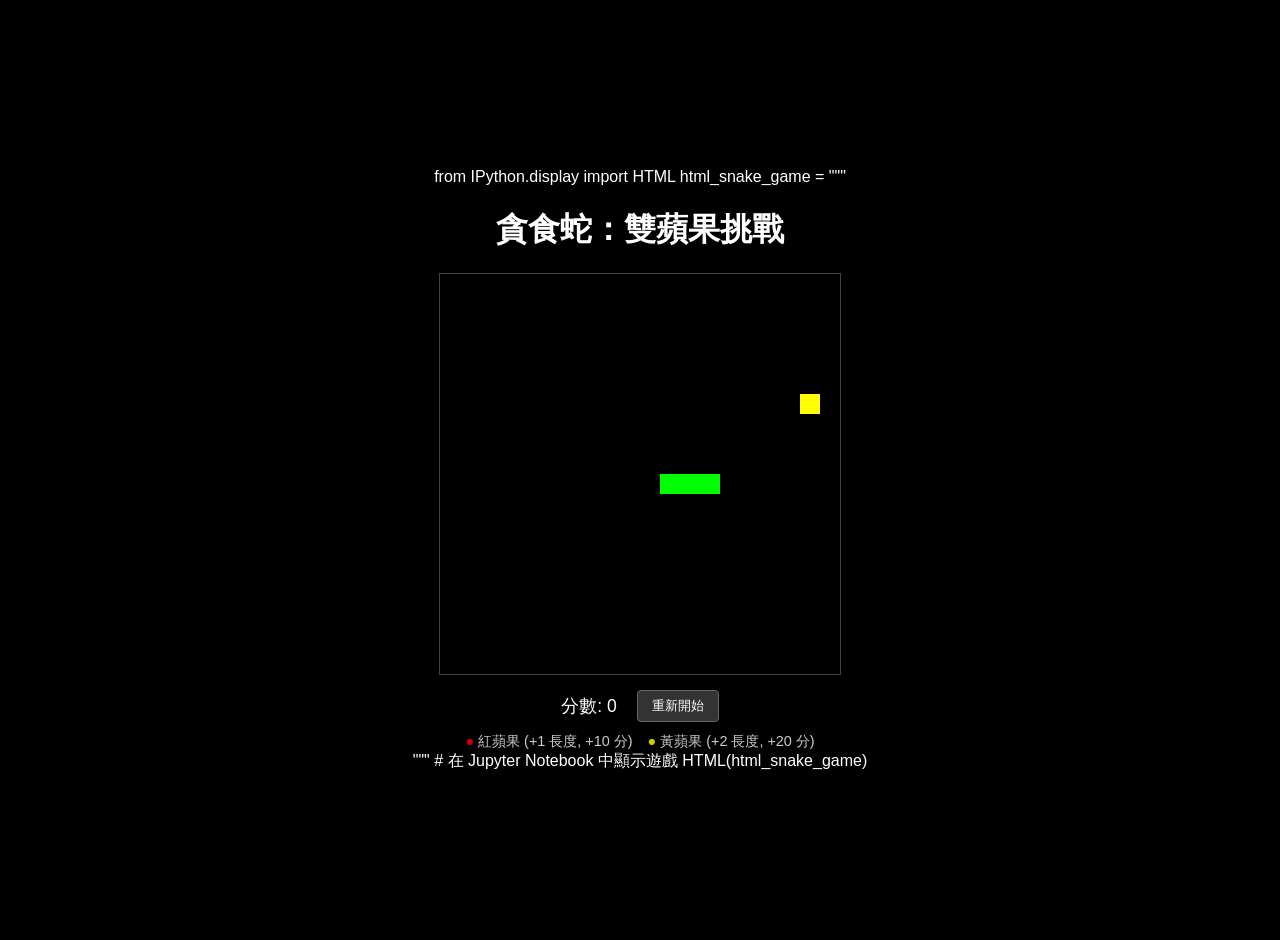
<file: game1.html>
from IPython.display import HTML

html_snake_game = """
<!DOCTYPE html>
<html lang="zh-TW">
<head>
  <meta charset="UTF-8" />
  <meta name="viewport" content="width=device-width, initial-scale=1.0"/>
  <title>雙蘋果貪食蛇</title>
  <style>
    body {
      margin: 0;
      padding: 20px;
      background-color: #000;
      color: white;
      font-family: Arial, sans-serif;
      display: flex;
      flex-direction: column;
      align-items: center;
      justify-content: center;
      min-height: 100vh;
    }
    #gameCanvas {
      border: 1px solid #444;
      background-color: #000;
    }
    #ui {
      margin-top: 15px;
      display: flex;
      gap: 20px;
      align-items: center;
      font-size: 1.1em;
    }
    #restartBtn {
      padding: 6px 14px;
      background: #333;
      color: white;
      border: 1px solid #666;
      border-radius: 4px;
      cursor: pointer;
    }
    #restartBtn:hover {
      background: #555;
    }
    #gameOver {
      position: absolute;
      top: 50%;
      left: 50%;
      transform: translate(-50%, -50%);
      background: rgba(0, 0, 0, 0.9);
      color: white;
      padding: 25px;
      border-radius: 10px;
      text-align: center;
      display: none;
    }
    .legend {
      display: flex;
      gap: 15px;
      margin-top: 10px;
      font-size: 0.9em;
      opacity: 0.8;
    }
    .red { color: #FF0000; }
    .yellow { color: #FFFF00; }
  </style>
</head>
<body>
  <h1>貪食蛇：雙蘋果挑戰</h1>
  <canvas id="gameCanvas" width="400" height="400"></canvas>
  
  <div id="ui">
    <div id="score">分數: 0</div>
    <button id="restartBtn">重新開始</button>
  </div>
  
  <div class="legend">
    <span><span class="red">●</span> 紅蘋果 (+1 長度, +10 分)</span>
    <span><span class="yellow">●</span> 黃蘋果 (+2 長度, +20 分)</span>
  </div>

  <div id="gameOver">
    <h2>遊戲結束！</h2>
    <p>最終分數: <span id="finalScore">0</span></p>
    <button id="restartBtnModal">再玩一次</button>
  </div>

  <script>
    const canvas = document.getElementById('gameCanvas');
    const ctx = canvas.getContext('2d');
    const scoreEl = document.getElementById('score');
    const finalScoreEl = document.getElementById('finalScore');
    const gameOverEl = document.getElementById('gameOver');
    const restartBtn = document.getElementById('restartBtn');
    const restartBtnModal = document.getElementById('restartBtnModal');

    const CELL_SIZE = 20;
    const COLS = canvas.width / CELL_SIZE;
    const ROWS = canvas.height / CELL_SIZE;

    let snake = [];
    let food = { x: 0, y: 0, type: 'red' };
    let direction = 'right';
    let nextDirection = 'right';
    let score = 0;
    let gameRunning = false;
    let gameSpeed = 140;
    let gameInterval;

    function initGame() {
      snake = [
        { x: 5, y: 10 },
        { x: 4, y: 10 },
        { x: 3, y: 10 }
      ];
      direction = 'right';
      nextDirection = 'right';
      score = 0;
      scoreEl.textContent = `分數: ${score}`;
      gameOverEl.style.display = 'none';
      generateFood();
      gameRunning = true;
      if (gameInterval) clearInterval(gameInterval);
      gameInterval = setInterval(gameLoop, gameSpeed);
    }

    function generateFood() {
      let newFood;
      let onSnake;
      do {
        onSnake = false;
        newFood = {
          x: Math.floor(Math.random() * COLS),
          y: Math.floor(Math.random() * ROWS),
          type: Math.random() < 0.7 ? 'red' : 'yellow'
        };
        for (const seg of snake) {
          if (seg.x === newFood.x && seg.y === newFood.y) {
            onSnake = true;
            break;
          }
        }
      } while (onSnake);
      food = newFood;
    }

    function gameLoop() {
      if (!gameRunning) return;
      direction = nextDirection;

      const head = { ...snake[0] };
      switch (direction) {
        case 'up': head.y--; break;
        case 'down': head.y++; break;
        case 'left': head.x--; break;
        case 'right': head.x++; break;
      }

      if (head.x < 0 || head.x >= COLS || head.y < 0 || head.y >= ROWS) {
        endGame();
        return;
      }

      for (const seg of snake) {
        if (seg.x === head.x && seg.y === head.y) {
          endGame();
          return;
        }
      }

      snake.unshift(head);

      if (head.x === food.x && head.y === food.y) {
        if (food.type === 'red') {
          score += 10;
        } else {
          score += 20;
        }
        scoreEl.textContent = `分數: ${score}`;
        generateFood();

        if (score % 50 === 0 && gameSpeed > 70) {
          gameSpeed -= 8;
          clearInterval(gameInterval);
          gameInterval = setInterval(gameLoop, gameSpeed);
        }
      } else {
        snake.pop();
      }

      draw();
    }

    function draw() {
      ctx.fillStyle = '#000';
      ctx.fillRect(0, 0, canvas.width, canvas.height);

      ctx.fillStyle = '#00FF00';
      for (const seg of snake) {
        ctx.fillRect(seg.x * CELL_SIZE, seg.y * CELL_SIZE, CELL_SIZE, CELL_SIZE);
      }

      ctx.fillStyle = food.type === 'red' ? '#FF0000' : '#FFFF00';
      ctx.fillRect(food.x * CELL_SIZE, food.y * CELL_SIZE, CELL_SIZE, CELL_SIZE);
    }

    function endGame() {
      gameRunning = false;
      clearInterval(gameInterval);
      finalScoreEl.textContent = score;
      gameOverEl.style.display = 'block';
    }

    document.addEventListener('keydown', (e) => {
      if (!gameRunning) return;
      switch (e.key) {
        case 'ArrowUp':
          if (direction !== 'down') nextDirection = 'up';
          break;
        case 'ArrowDown':
          if (direction !== 'up') nextDirection = 'down';
          break;
        case 'ArrowLeft':
          if (direction !== 'right') nextDirection = 'left';
          break;
        case 'ArrowRight':
          if (direction !== 'left') nextDirection = 'right';
          break;
      }
    });

    restartBtn.addEventListener('click', initGame);
    restartBtnModal.addEventListener('click', initGame);

    initGame();
  </script>
</body>
</html>
"""

# 在 Jupyter Notebook 中顯示遊戲
HTML(html_snake_game)
</file>
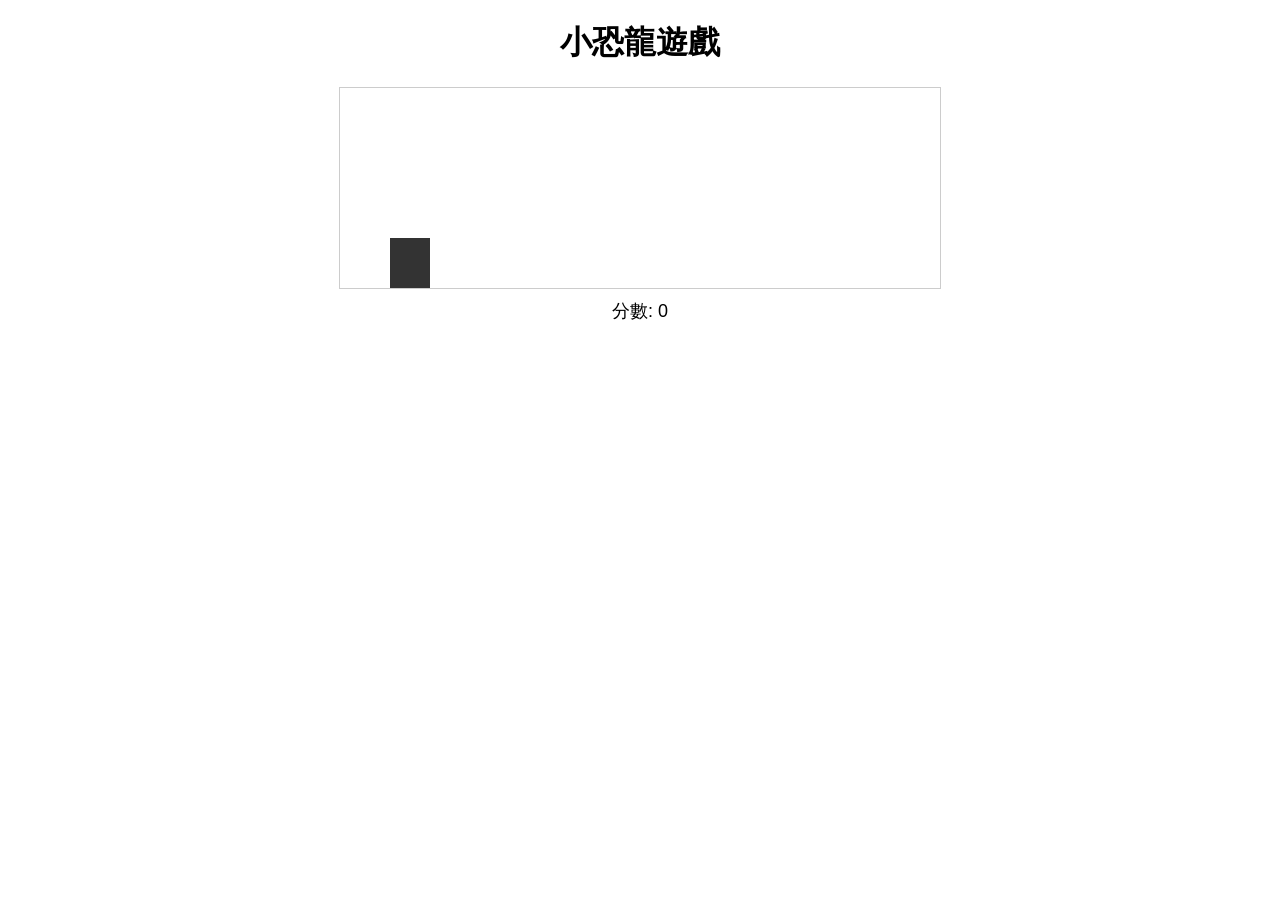
<file: game2.html>
<!DOCTYPE html>
<html>
<head>
<meta charset="UTF-8">
<title>小恐龍遊戲</title>
<style>
body{background:white;margin:20px;font-family:sans-serif;text-align:center}
#game{width:600px;height:200px;border:1px solid #ccc;background:white;margin:0 auto;position:relative;overflow:hidden}
#dino{position:absolute;bottom:0;left:50px;width:40px;height:50px;background:#333}
.cactus{position:absolute;bottom:0;width:20px;background:green}
#score{margin-top:10px;font-size:18px}
#gameOver{display:none;position:absolute;top:50%;left:50%;transform:translate(-50%,-50%);background:white;padding:20px;border:1px solid #333}
</style>
</head>
<body>
<h1>小恐龍遊戲</h1>
<div id="game">
<div id="dino"></div>
<div id="gameOver">
<h2>遊戲結束！</h2>
<p>分數: <span id="finalScore">0</span></p>
<button onclick="location.reload()">重新開始</button>
</div>
</div>
<div id="score">分數: 0</div>

<script>
const dino=document.getElementById('dino');
const game=document.getElementById('game');
const scoreEl=document.getElementById('score');
const finalScoreEl=document.getElementById('finalScore');
const gameOverEl=document.getElementById('gameOver');

let isJumping=false;
let score=0;
let gameActive=true;
let speed=5;

function jump(){
if(!isJumping&&gameActive){
isJumping=true;
let up=setInterval(()=>{
let b=parseInt(dino.style.bottom)||0;
if(b>=100){
clearInterval(up);
let down=setInterval(()=>{
let bb=parseInt(dino.style.bottom)||0;
if(bb<=0){
dino.style.bottom='0';
clearInterval(down);
isJumping=false;
}else{
dino.style.bottom=(bb-8)+'px';
}
},20);
}else{
dino.style.bottom=(b+8)+'px';
}
},20);
}
}

function createCactus(){
if(!gameActive)return;
const c=document.createElement('div');
c.className='cactus';
c.style.height=(30+Math.random()*40)+'px';
c.style.left='600px';
game.appendChild(c);

let pos=600;
let move=setInterval(()=>{
if(pos<-20){
clearInterval(move);
game.removeChild(c);
if(gameActive){
score++;
scoreEl.textContent='分數: '+score;
if(score%10===0)speed+=0.5;
}
}else{
pos-=speed;
c.style.left=pos+'px';

const dr=dino.getBoundingClientRect();
const cr=c.getBoundingClientRect();
if(dr.left<cr.right&&dr.right>cr.left&&dr.top<cr.bottom&&dr.bottom>cr.top){
gameActive=false;
finalScoreEl.textContent=score;
gameOverEl.style.display='block';
clearInterval(move);
}
}
},20);
}

setInterval(createCactus,1500);

document.addEventListener('keydown',e=>{
if(e.code==='Space'){
jump();
e.preventDefault();
}
});

dino.addEventListener('click',jump);
</script>
</body>
</html>
</file>
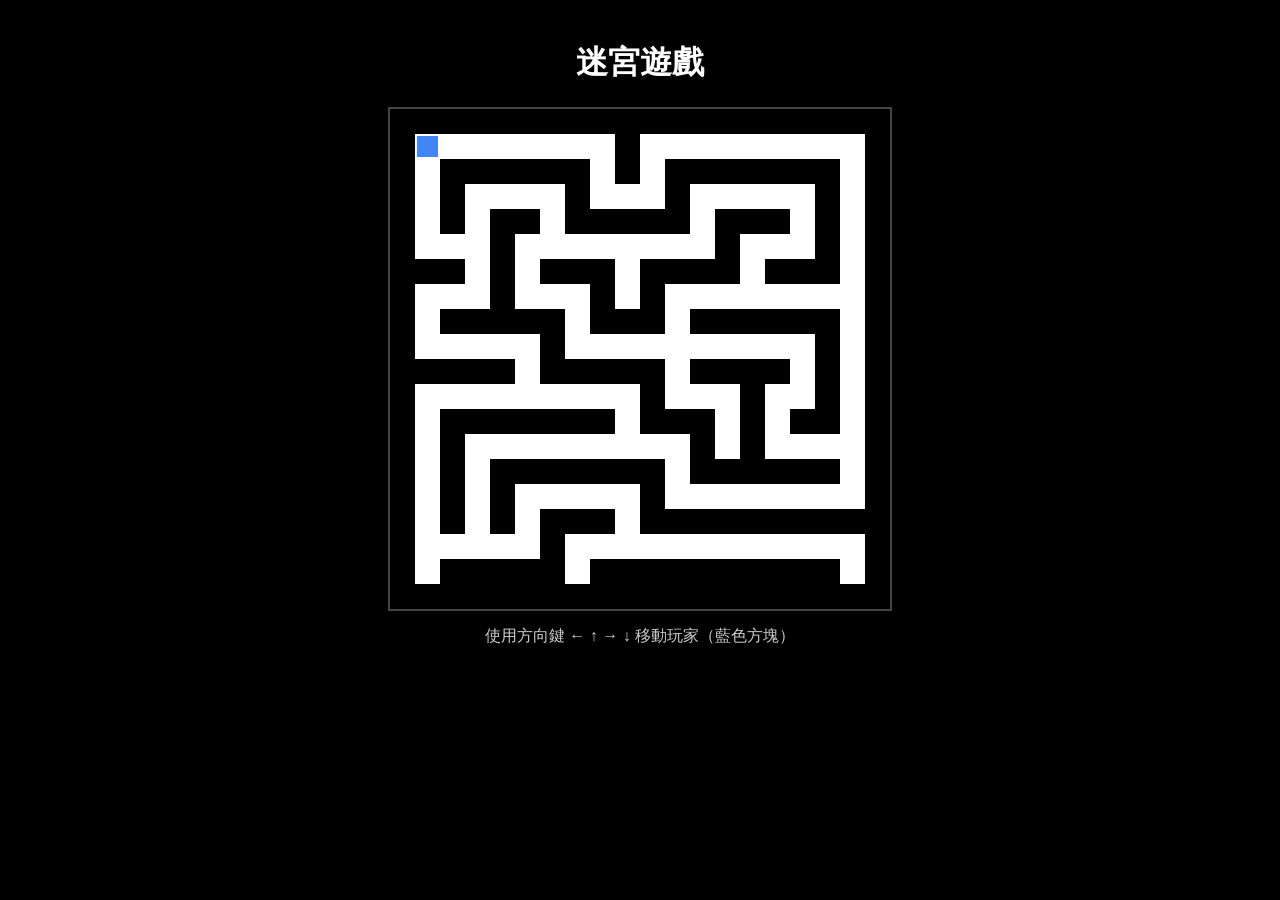
<file: game3.html>
<!DOCTYPE html>
<html lang="zh-TW">
<head>
  <meta charset="UTF-8" />
  <meta name="viewport" content="width=device-width, initial-scale=1.0"/>
  <title>迷宮遊戲</title>
  <style>
    body {
      margin: 0;
      padding: 20px;
      background-color: #000; /* 黑色背景 */
      display: flex;
      flex-direction: column;
      align-items: center;
      justify-content: center;
      min-height: 10 Vish;
      font-family: Arial, sans-serif;
      color: white;
    }
    #mazeCanvas {
      background-color: #000;
      border: 2px solid #444;
      display: block;
    }
    #instructions {
      margin-top: 15px;
      font-size: 16px;
      text-align: center;
      color: #ccc;
    }
  </style>
</head>
<body>
  <h1>迷宮遊戲</h1>
  <canvas id="mazeCanvas" width="500" height="500"></canvas>
  <div id="instructions">使用方向鍵 ← ↑ → ↓ 移動玩家（藍色方塊）</div>

  <script>
    // 迷宮設定
    const canvas = document.getElementById('mazeCanvas');
    const ctx = canvas.getContext('2d');
    const cellSize = 25; // 每格 25x25 像素
    const rows = Math.floor(canvas.height / cellSize);
    const cols = Math.floor(canvas.width / cellSize);

    // 迷宮地圖：0 = 道路（白色），1 = 牆（黑色）
    const maze = [
      [1,1,1,1,1,1,1,1,1,1,1,1,1,1,1,1,1,1,1,1],
      [1,0,0,0,0,0,0,0,0,1,0,0,0,0,0,0,0,0,0,1],
      [1,0,1,1,1,1,1,1,0,1,0,1,1,1,1,1,1,1,0,1],
      [1,0,1,0,0,0,0,1,0,0,0,1,0,0,0,0,0,1,0,1],
      [1,0,1,0,1,1,0,1,1,1,1,1,0,1,1,1,0,1,0,1],
      [1,0,0,0,1,0,0,0,0,0,0,0,0,1,0,0,0,1,0,1],
      [1,1,1,0,1,0,1,1,1,0,1,1,1,1,0,1,1,1,0,1],
      [1,0,0,0,1,0,0,0,1,0,1,0,0,0,0,0,0,0,0,1],
      [1,0,1,1,1,1,1,0,1,1,1,0,1,1,1,1,1,1,0,1],
      [1,0,0,0,0,0,1,0,0,0,0,0,0,0,0,0,0,1,0,1],
      [1,1,1,1,1,0,1,1,1,1,1,0,1,1,1,1,0,1,0,1],
      [1,0,0,0,0,0,0,0,0,0,1,0,0,0,1,0,0,1,0,1],
      [1,0,1,1,1,1,1,1,1,0,1,1,1,0,1,0,1,1,0,1],
      [1,0,1,0,0,0,0,0,0,0,0,0,1,0,1,0,0,0,0,1],
      [1,0,1,0,1,1,1,1,1,1,1,0,1,1,1,1,1,1,0,1],
      [1,0,1,0,1,0,0,0,0,0,1,0,0,0,0,0,0,0,0,1],
      [1,0,1,0,1,0,1,1,1,0,1,1,1,1,1,1,1,1,1,1],
      [1,0,0,0,0,0,1,0,0,0,0,0,0,0,0,0,0,0,0,1],
      [1,0,1,1,1,1,1,0,1,1,1,1,1,1,1,1,1,1,0,1],
      [1,1,1,1,1,1,1,1,1,1,1,1,1,1,1,1,1,1,1,1]
    ];

    // 玩家初始位置（必須在道路上）
    let player = {
      x: 1,
      y: 1,
      size: cellSize - 4 // 略小於格子，留邊距
    };

    // 繪製迷宮
    function drawMaze() {
      // 清空畫布（黑色背景）
      ctx.fillStyle = '#000';
      ctx.fillRect(0, 0, canvas.width, canvas.height);

      // 繪製迷宮
      for (let row = 0; row < rows; row++) {
        for (let col = 0; col < cols; col++) {
          if (maze[row][col] === 0) {
            // 道路：白色
            ctx.fillStyle = '#FFFFFF';
            ctx.fillRect(col * cellSize, row * cellSize, cellSize, cellSize);
          }
          // 牆不需特別畫（背景已是黑色）
        }
      }

      // 繪製玩家（藍色）
      ctx.fillStyle = '#4285F4';
      ctx.fillRect(
        player.x * cellSize + 2,
        player.y * cellSize + 2,
        player.size,
        player.size
      );
    }

    // 鍵盤控制
    document.addEventListener('keydown', (e) => {
      let newX = player.x;
      let newY = player.y;

      switch (e.key) {
        case 'ArrowUp':
          newY--;
          break;
        case 'ArrowDown':
          newY++;
          break;
        case 'ArrowLeft':
          newX--;
          break;
        case 'ArrowRight':
          newX++;
          break;
        default:
          return; // 忽略其他按鍵
      }

      // 檢查是否在邊界內且是道路
      if (
        newX >= 0 && newX < cols &&
        newY >= 0 && newY < rows &&
        maze[newY][newX] === 0
      ) {
        player.x = newX;
        player.y = newY;
        drawMaze();
      }
    });

    // 初始繪製
    drawMaze();
  </script>
</body>
</html>
</file>
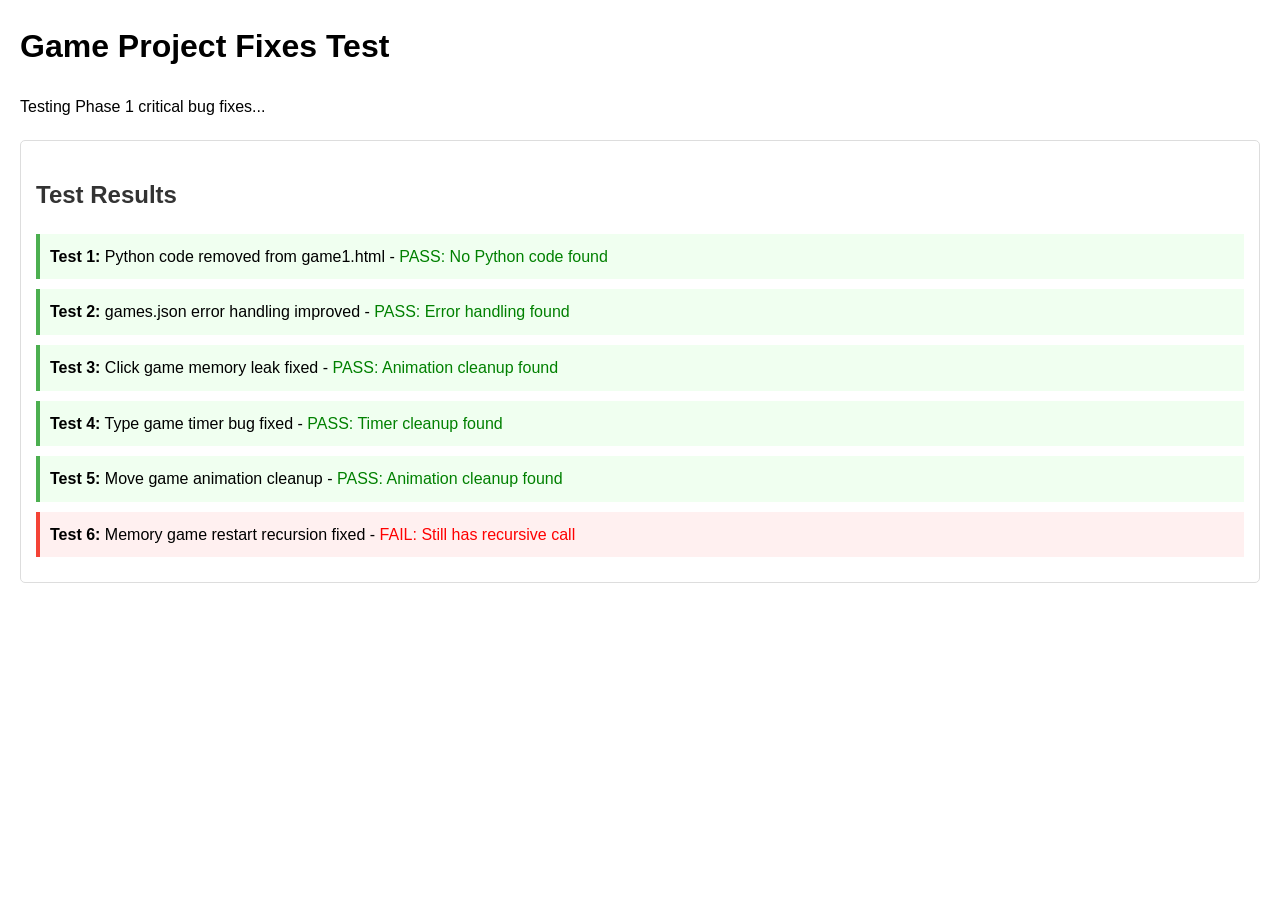
<file: test_fixes.html>
<!DOCTYPE html>
<html lang="en">
<head>
    <meta charset="UTF-8">
    <meta name="viewport" content="width=device-width, initial-scale=1.0">
    <title>Game Fixes Test</title>
    <style>
        body {
            font-family: Arial, sans-serif;
            margin: 20px;
            line-height: 1.6;
        }
        .test {
            padding: 10px;
            margin: 10px 0;
            border-left: 4px solid #ccc;
        }
        .pass {
            border-left-color: #4CAF50;
            background-color: #f0fff0;
        }
        .fail {
            border-left-color: #f44336;
            background-color: #fff0f0;
        }
        .pending {
            border-left-color: #ff9800;
            background-color: #fff8e1;
        }
        h2 {
            color: #333;
        }
        #results {
            margin-top: 20px;
            padding: 15px;
            border: 1px solid #ddd;
            border-radius: 5px;
        }
    </style>
</head>
<body>
    <h1>Game Project Fixes Test</h1>
    <p>Testing Phase 1 critical bug fixes...</p>
    
    <div id="results">
        <h2>Test Results</h2>
        <div id="test1" class="test pending">
            <strong>Test 1:</strong> Python code removed from game1.html
        </div>
        <div id="test2" class="test pending">
            <strong>Test 2:</strong> games.json error handling improved
        </div>
        <div id="test3" class="test pending">
            <strong>Test 3:</strong> Click game memory leak fixed
        </div>
        <div id="test4" class="test pending">
            <strong>Test 4:</strong> Type game timer bug fixed
        </div>
        <div id="test5" class="test pending">
            <strong>Test 5:</strong> Move game animation cleanup
        </div>
        <div id="test6" class="test pending">
            <strong>Test 6:</strong> Memory game restart recursion fixed
        </div>
    </div>

    <script>
        // Test 1: Check if game1.html has Python code
        async function test1() {
            try {
                const response = await fetch('gamehub.github.io/game1.html');
                const html = await response.text();
                const hasPython = html.includes('from IPython.display') || 
                                 html.includes('html_snake_game = """') ||
                                 html.includes('HTML(html_snake_game)');
                
                const test1El = document.getElementById('test1');
                if (hasPython) {
                    test1El.className = 'test fail';
                    test1El.innerHTML += ' - <span style="color:red">FAIL: Python code still present</span>';
                } else {
                    test1El.className = 'test pass';
                    test1El.innerHTML += ' - <span style="color:green">PASS: No Python code found</span>';
                }
            } catch (error) {
                const test1El = document.getElementById('test1');
                test1El.className = 'test fail';
                test1El.innerHTML += ' - <span style="color:red">ERROR: ' + error.message + '</span>';
            }
        }

        // Test 2: Check if main.js has improved error handling
        async function test2() {
            try {
                const response = await fetch('gamehub.github.io/main.js');
                const js = await response.text();
                const hasErrorHandling = js.includes('無法載入遊戲資料') || 
                                        js.includes('error-message') ||
                                        js.includes('重新載入');
                
                const test2El = document.getElementById('test2');
                if (hasErrorHandling) {
                    test2El.className = 'test pass';
                    test2El.innerHTML += ' - <span style="color:green">PASS: Error handling found</span>';
                } else {
                    test2El.className = 'test fail';
                    test2El.innerHTML += ' - <span style="color:red">FAIL: Error handling missing</span>';
                }
            } catch (error) {
                const test2El = document.getElementById('test2');
                test2El.className = 'test fail';
                test2El.innerHTML += ' - <span style="color:red">ERROR: ' + error.message + '</span>';
            }
        }

        // Test 3: Check if click game has animation frame cleanup
        async function test3() {
            try {
                const response = await fetch('gamehub.github.io/main.js');
                const js = await response.text();
                // Look for animationFrameId and cancelAnimationFrame in click game
                const clickGameSection = js.substring(
                    js.indexOf('function initClickGame'),
                    js.indexOf('function initTypeGame')
                );
                const hasCleanup = clickGameSection.includes('animationFrameId') && 
                                 clickGameSection.includes('cancelAnimationFrame');
                
                const test3El = document.getElementById('test3');
                if (hasCleanup) {
                    test3El.className = 'test pass';
                    test3El.innerHTML += ' - <span style="color:green">PASS: Animation cleanup found</span>';
                } else {
                    test3El.className = 'test fail';
                    test3El.innerHTML += ' - <span style="color:red">FAIL: Animation cleanup missing</span>';
                }
            } catch (error) {
                const test3El = document.getElementById('test3');
                test3El.className = 'test fail';
                test3El.innerHTML += ' - <span style="color:red">ERROR: ' + error.message + '</span>';
            }
        }

        // Test 4: Check if type game timer bug is fixed
        async function test4() {
            try {
                const response = await fetch('gamehub.github.io/main.js');
                const js = await response.text();
                // Look for proper timer cleanup in type game
                const typeGameSection = js.substring(
                    js.indexOf('function initTypeGame'),
                    js.indexOf('function initMoveGame')
                );
                const hasTimerCleanup = typeGameSection.includes('timer = null') && 
                                      typeGameSection.includes('clearInterval(timer)') &&
                                      typeGameSection.includes('if (timer)');
                
                const test4El = document.getElementById('test4');
                if (hasTimerCleanup) {
                    test4El.className = 'test pass';
                    test4El.innerHTML += ' - <span style="color:green">PASS: Timer cleanup found</span>';
                } else {
                    test4El.className = 'test fail';
                    test4El.innerHTML += ' - <span style="color:red">FAIL: Timer cleanup missing</span>';
                }
            } catch (error) {
                const test4El = document.getElementById('test4');
                test4El.className = 'test fail';
                test4El.innerHTML += ' - <span style="color:red">ERROR: ' + error.message + '</span>';
            }
        }

        // Test 5: Check if move game has animation cleanup
        async function test5() {
            try {
                const response = await fetch('gamehub.github.io/main.js');
                const js = await response.text();
                // Look for animation frame cleanup in move game
                const moveGameSection = js.substring(
                    js.indexOf('function initMoveGame'),
                    js.indexOf('function initMemoryGame')
                );
                const hasCleanup = moveGameSection.includes('animationFrameId') && 
                                 moveGameSection.includes('cancelAnimationFrame');
                
                const test5El = document.getElementById('test5');
                if (hasCleanup) {
                    test5El.className = 'test pass';
                    test5El.innerHTML += ' - <span style="color:green">PASS: Animation cleanup found</span>';
                } else {
                    test5El.className = 'test fail';
                    test5El.innerHTML += ' - <span style="color:red">FAIL: Animation cleanup missing</span>';
                }
            } catch (error) {
                const test5El = document.getElementById('test5');
                test5El.className = 'test fail';
                test5El.innerHTML += ' - <span style="color:red">ERROR: ' + error.message + '</span>';
            }
        }

        // Test 6: Check if memory game restart recursion is fixed
        async function test6() {
            try {
                const response = await fetch('gamehub.github.io/main.js');
                const js = await response.text();
                // Look for createGame function instead of recursive initMemoryGame call
                const memoryGameSection = js.substring(
                    js.indexOf('function initMemoryGame'),
                    js.indexOf('function saveProgress')
                );
                const hasCreateGame = memoryGameSection.includes('function createGame') && 
                                    memoryGameSection.includes('createGame()') &&
                                    !memoryGameSection.includes('initMemoryGame(container, game)');
                
                const test6El = document.getElementById('test6');
                if (hasCreateGame) {
                    test6El.className = 'test pass';
                    test6El.innerHTML += ' - <span style="color:green">PASS: Recursion fixed with createGame</span>';
                } else {
                    test6El.className = 'test fail';
                    test6El.innerHTML += ' - <span style="color:red">FAIL: Still has recursive call</span>';
                }
            } catch (error) {
                const test6El = document.getElementById('test6');
                test6El.className = 'test fail';
                test6El.innerHTML += ' - <span style="color:red">ERROR: ' + error.message + '</span>';
            }
        }

        // Run all tests
        async function runAllTests() {
            console.log('Running tests for game fixes...');
            await test1();
            await test2();
            await test3();
            await test4();
            await test5();
            await test6();
            console.log('All tests completed');
        }

        // Run tests when page loads
        window.addEventListener('DOMContentLoaded', runAllTests);
    </script>
</body>
</html>
</file>
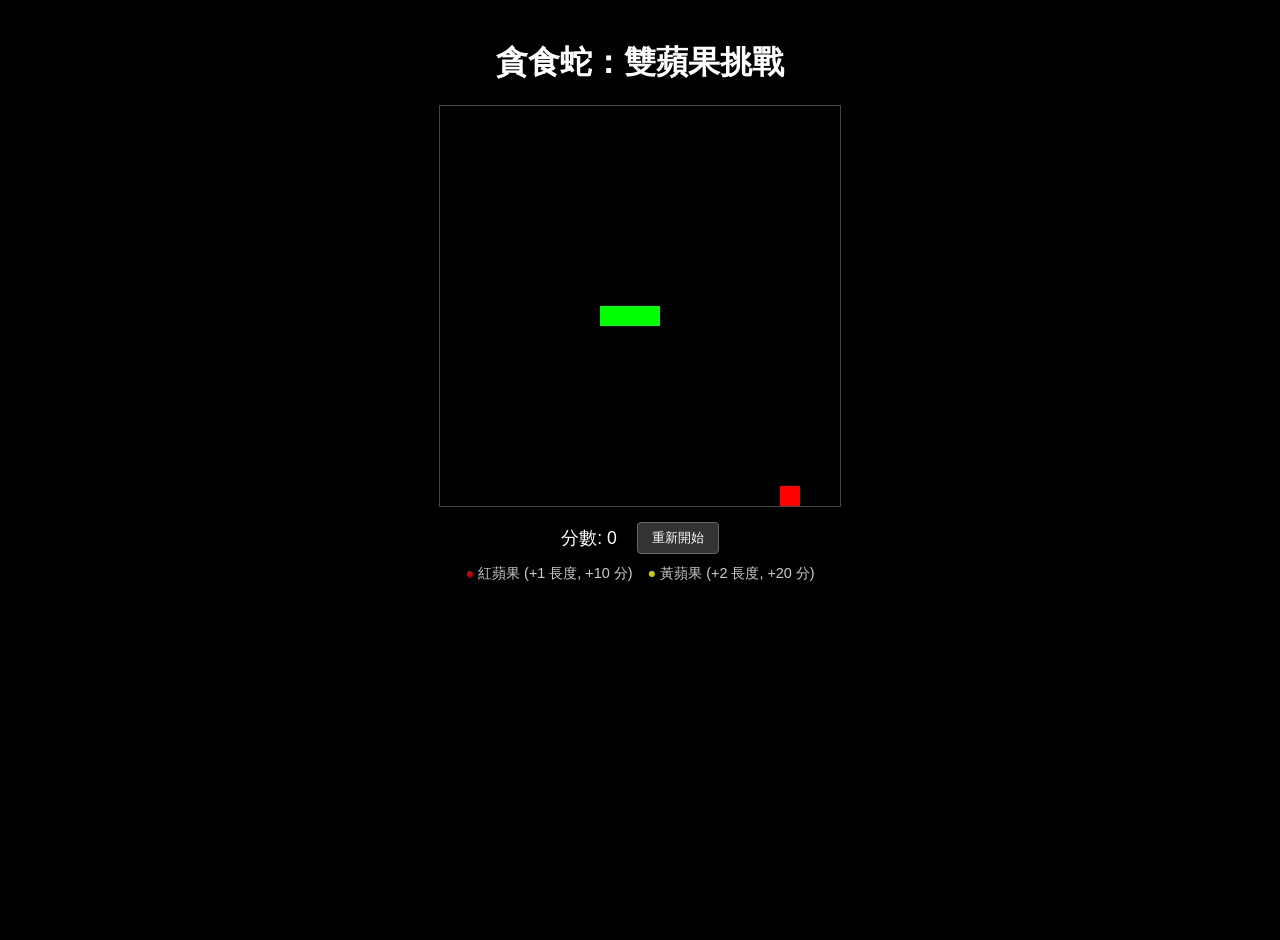
<file: gamehub.github.io/game1.html>
<!DOCTYPE html>
<html lang="zh-TW">
<head>
  <meta charset="UTF-8" />
  <meta name="viewport" content="width=device-width, initial-scale=1.0"/>
  <title>雙蘋果貪食蛇</title>
  <style>
    body {
      margin: 0;
      padding: 20px;
      background-color: #000;
      color: white;
      font-family: Arial, sans-serif;
      display: flex;
      flex-direction: column;
      align-items: center;
      justify-content: flex-start;
      min-height: 100vh;
      overflow: hidden;
    }
    #gameContainer {
      display: flex;
      flex-direction: column;
      align-items: center;
      width: 420px;
      margin-top: 10px;
    }
    #gameCanvas {
      border: 1px solid #444;
      background-color: #000;
      display: block;
    }
    #ui {
      margin-top: 15px;
      display: flex;
      gap: 20px;
      align-items: center;
      font-size: 1.1em;
      width: 100%;
      justify-content: center;
    }
    #restartBtn {
      padding: 6px 14px;
      background: #333;
      color: white;
      border: 1px solid #666;
      border-radius: 4px;
      cursor: pointer;
    }
    #restartBtn:hover {
      background: #555;
    }
    #gameOver {
      position: absolute;
      top: 50%;
      left: 50%;
      transform: translate(-50%, -50%);
      background: rgba(0, 0, 0, 0.9);
      color: white;
      padding: 25px;
      border-radius: 10px;
      text-align: center;
      display: none;
      z-index: 10;
    }
    .legend {
      display: flex;
      gap: 15px;
      margin-top: 10px;
      font-size: 0.9em;
      opacity: 0.8;
      width: 100%;
      justify-content: center;
    }
    .red { color: #FF0000; }
    .yellow { color: #FFFF00; }
    h1 {
      margin-bottom: 10px;
      text-align: center;
    }
  </style>
</head>
<body>
  <h1>貪食蛇：雙蘋果挑戰</h1>
  <div id="gameContainer">
    <canvas id="gameCanvas" width="400" height="400"></canvas>
    
    <div id="ui">
      <div id="score">分數: 0</div>
      <button id="restartBtn">重新開始</button>
    </div>
    
    <div class="legend">
      <span><span class="red">●</span> 紅蘋果 (+1 長度, +10 分)</span>
      <span><span class="yellow">●</span> 黃蘋果 (+2 長度, +20 分)</span>
    </div>
  </div>

  <div id="gameOver">
    <h2>遊戲結束！</h2>
    <p>最終分數: <span id="finalScore">0</span></p>
    <button id="restartBtnModal">再玩一次</button>
  </div>

  <script>
    const canvas = document.getElementById('gameCanvas');
    const ctx = canvas.getContext('2d');
    const scoreEl = document.getElementById('score');
    const finalScoreEl = document.getElementById('finalScore');
    const gameOverEl = document.getElementById('gameOver');
    const restartBtn = document.getElementById('restartBtn');
    const restartBtnModal = document.getElementById('restartBtnModal');

    const CELL_SIZE = 20;
    const COLS = canvas.width / CELL_SIZE;
    const ROWS = canvas.height / CELL_SIZE;
    const MAX_APPLES = 3;

    let snake = [];
    let apples = [];
    let direction = 'right';
    let nextDirection = 'right';
    let score = 0;
    let gameRunning = false;
    let gameSpeed = 200; // 🐢 慢速且固定不變
    let gameInterval;
    let appleSpawnInterval;

    function initGame() {
      snake = [
        { x: 5, y: 10 },
        { x: 4, y: 10 },
        { x: 3, y: 10 }
      ];
      apples = [];
      direction = 'right';
      nextDirection = 'right';
      score = 0;
      scoreEl.textContent = `分數: ${score}`;
      gameOverEl.style.display = 'none';
      gameRunning = true;
      
      if (gameInterval) clearInterval(gameInterval);
      if (appleSpawnInterval) clearInterval(appleSpawnInterval);
      
      gameInterval = setInterval(gameLoop, gameSpeed);
      appleSpawnInterval = setInterval(() => {
        if (gameRunning && apples.length < MAX_APPLES) {
          generateApple();
        }
      }, 3000);
      
      generateApple();
    }

    function generateApple() {
      let newApple;
      let onSnakeOrApple;
      let attempts = 0;
      do {
        attempts++;
        if (attempts > 100) return;
        onSnakeOrApple = false;
        newApple = {
          x: Math.floor(Math.random() * COLS),
          y: Math.floor(Math.random() * ROWS),
          type: Math.random() < 0.7 ? 'red' : 'yellow'
        };
        for (const seg of snake) {
          if (seg.x === newApple.x && seg.y === newApple.y) {
            onSnakeOrApple = true;
            break;
          }
        }
        if (!onSnakeOrApple) {
          for (const apple of apples) {
            if (apple.x === newApple.x && apple.y === newApple.y) {
              onSnakeOrApple = true;
              break;
            }
          }
        }
      } while (onSnakeOrApple);
      apples.push(newApple);
    }

    function gameLoop() {
      if (!gameRunning) return;
      direction = nextDirection;

      const head = { ...snake[0] };
      switch (direction) {
        case 'up': head.y--; break;
        case 'down': head.y++; break;
        case 'left': head.x--; break;
        case 'right': head.x++; break;
      }

      // 撞牆
      if (head.x < 0 || head.x >= COLS || head.y < 0 || head.y >= ROWS) {
        endGame();
        return;
      }

      // 撞自己
      for (const seg of snake) {
        if (seg.x === head.x && seg.y === head.y) {
          endGame();
          return;
        }
      }

      snake.unshift(head);

      let appleEaten = false;
      for (let i = apples.length - 1; i >= 0; i--) {
        if (head.x === apples[i].x && head.y === apples[i].y) {
          if (apples[i].type === 'red') {
            score += 10;
          } else {
            score += 20;
          }
          apples.splice(i, 1);
          appleEaten = true;
          
          if (apples.length < MAX_APPLES) {
            setTimeout(() => {
              if (gameRunning) generateApple();
            }, 100);
          }
        }
      }

      if (!appleEaten) {
        snake.pop();
      }

      scoreEl.textContent = `分數: ${score}`;
      
      // ✂️ 已移除：不再根據分數提升速度 → 蛇速永遠固定為 200ms/步
      
      draw();
    }

    function draw() {
      ctx.fillStyle = '#000';
      ctx.fillRect(0, 0, canvas.width, canvas.height);

      ctx.fillStyle = '#00FF00';
      for (const seg of snake) {
        ctx.fillRect(seg.x * CELL_SIZE, seg.y * CELL_SIZE, CELL_SIZE, CELL_SIZE);
      }

      for (const apple of apples) {
        ctx.fillStyle = apple.type === 'red' ? '#FF0000' : '#FFFF00';
        ctx.fillRect(apple.x * CELL_SIZE, apple.y * CELL_SIZE, CELL_SIZE, CELL_SIZE);
      }
    }

    function endGame() {
      gameRunning = false;
      clearInterval(gameInterval);
      clearInterval(appleSpawnInterval);
      finalScoreEl.textContent = score;
      gameOverEl.style.display = 'block';
    }

    document.addEventListener('keydown', (e) => {
      if (!gameRunning) return;
      switch (e.key) {
        case 'ArrowUp':
          if (direction !== 'down') nextDirection = 'up';
          break;
        case 'ArrowDown':
          if (direction !== 'up') nextDirection = 'down';
          break;
        case 'ArrowLeft':
          if (direction !== 'right') nextDirection = 'left';
          break;
        case 'ArrowRight':
          if (direction !== 'left') nextDirection = 'right';
          break;
      }
    });

    restartBtn.addEventListener('click', initGame);
    restartBtnModal.addEventListener('click', initGame);

    initGame();
  </script>
</body>
</html>
</file>
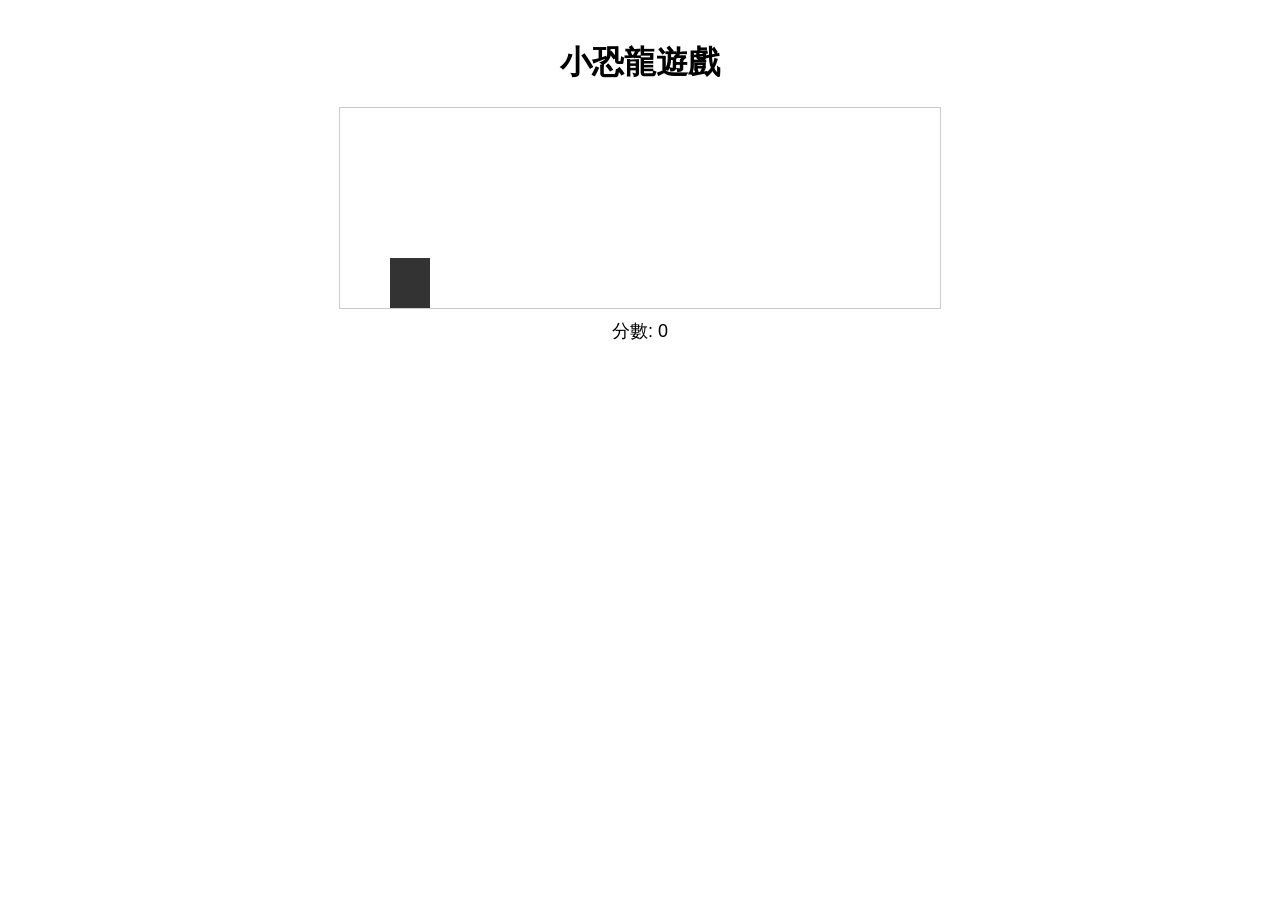
<file: gamehub.github.io/game2.html>
<!DOCTYPE html>
<html>
<head>
<meta charset="UTF-8">
<title>小恐龍遊戲</title>
<style>
body {
  background: white;
  margin: 0;
  padding: 20px;
  font-family: sans-serif;
  text-align: center;
  overflow: hidden; /* 🔒 鎖定滾動 */
  height: 100vh;
  box-sizing: border-box;
}
#game {
  width: 600px;
  height: 200px;
  border: 1px solid #ccc;
  background: white;
  margin: 0 auto;
  position: relative;
  overflow: hidden;
}
#dino {
  position: absolute;
  bottom: 0;
  left: 50px;
  width: 40px;
  height: 50px;
  background: #333;
}
.cactus {
  position: absolute;
  bottom: 0;
  width: 20px;
  background: green;
}
#score {
  margin-top: 10px;
  font-size: 18px;
}
#gameOver {
  display: none;
  position: absolute;
  top: 50%;
  left: 50%;
  transform: translate(-50%, -50%);
  background: white;
  padding: 20px;
  border: 1px solid #333;
  z-index: 10;
}
</style>
</head>
<body>
<h1>小恐龍遊戲</h1>
<div id="game">
  <div id="dino"></div>
  <div id="gameOver">
    <h2>遊戲結束！</h2>
    <p>分數: <span id="finalScore">0</span></p>
    <button onclick="location.reload()">重新開始</button>
  </div>
</div>
<div id="score">分數: 0</div>

<script>
const dino = document.getElementById('dino');
const game = document.getElementById('game');
const scoreEl = document.getElementById('score');
const finalScoreEl = document.getElementById('finalScore');
const gameOverEl = document.getElementById('gameOver');

let isJumping = false;
let score = 0;
let gameActive = true;
let speed = 4.5;

function jump() {
  if (!isJumping && gameActive) {
    isJumping = true;
    let up = setInterval(() => {
      let b = parseInt(dino.style.bottom) || 0;
      if (b >= 130) {
        clearInterval(up);
        // 下降階段：更慢、更平滑
        let down = setInterval(() => {
          let bb = parseInt(dino.style.bottom) || 0;
          if (bb <= 0) {
            dino.style.bottom = '0';
            clearInterval(down);
            isJumping = false;
          } else {
            dino.style.bottom = (bb - 5) + 'px'; // ✅ 減少每次下降距離（原為 -10）
          }
        }, 20); // ✅ 延長下降間隔（原為 15）
      } else {
        dino.style.bottom = (b + 5) + 'px'; // ✅ 減少每次上升距離（原為 +10）
      }
    }, 20); // ✅ 延長上升間隔（原為 15）
  }
}

function createCactus() {
  if (!gameActive) return;
  const c = document.createElement('div');
  c.className = 'cactus';
  c.style.height = (30 + Math.random() * 40) + 'px';
  c.style.left = '600px';
  game.appendChild(c);

  let pos = 600;
  let move = setInterval(() => {
    if (pos < -20) {
      clearInterval(move);
      if (c.parentNode) game.removeChild(c);
      if (gameActive) {
        score++;
        scoreEl.textContent = '分數: ' + score;
        if (score % 10 === 0) speed += 0.3;
      }
    } else {
      pos -= speed;
      c.style.left = pos + 'px';

      const dr = dino.getBoundingClientRect();
      const cr = c.getBoundingClientRect();
      if (
        dr.left < cr.right &&
        dr.right > cr.left &&
        dr.top < cr.bottom &&
        dr.bottom > cr.top
      ) {
        gameActive = false;
        finalScoreEl.textContent = score;
        gameOverEl.style.display = 'block';
        clearInterval(move);
      }
    }
  }, 20);
}

setInterval(createCactus, 2000);

document.addEventListener('keydown', e => {
  if (e.code === 'Space') {
    jump();
    e.preventDefault();
  }
});

dino.addEventListener('click', jump);
</script>
</body>
</html>
</file>
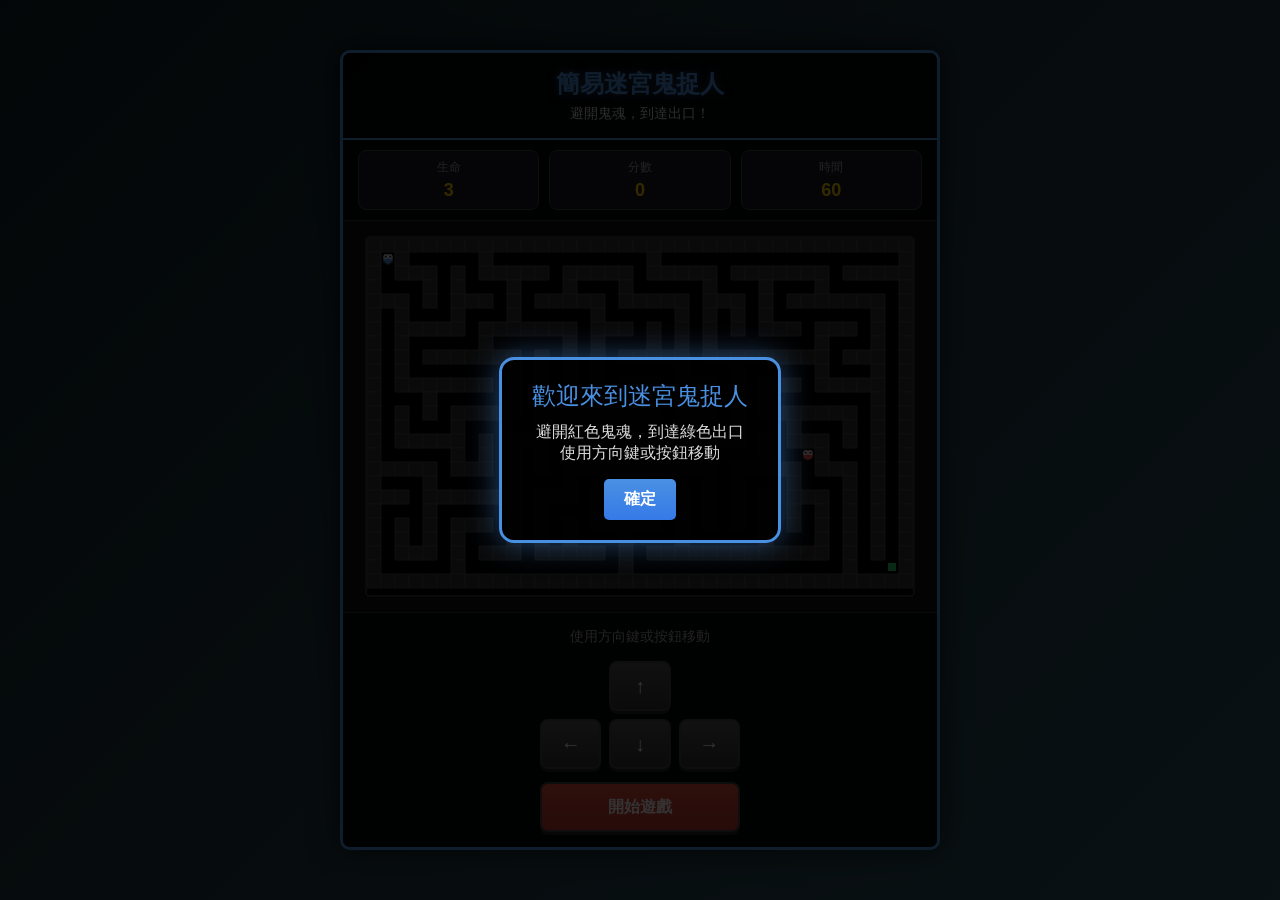
<file: gamehub.github.io/game3.html>
<!DOCTYPE html>
<html lang="zh-TW">
<head>
    <meta charset="UTF-8">
    <meta name="viewport" content="width=device-width, initial-scale=1.0, maximum-scale=1.0, user-scalable=no">
    <title>簡易迷宮鬼捉人</title>
    <style>
        * {
            margin: 0;
            padding: 0;
            box-sizing: border-box;
            -webkit-touch-callout: none;
            -webkit-user-select: none;
            -moz-user-select: none;
            -ms-user-select: none;
            user-select: none;
            touch-action: none;
        }
        
        html, body {
            width: 100%;
            height: 100%;
            overflow: hidden;
            position: fixed;
            background: linear-gradient(135deg, #0f2027 0%, #203a43 50%, #2c5364 100%);
            font-family: 'Arial', sans-serif;
        }
        
        body {
            display: flex;
            flex-direction: column;
            align-items: center;
            justify-content: center;
            padding: 10px;
        }
        
        .game-wrapper {
            width: 100%;
            max-width: 600px;
            height: 100%;
            max-height: 800px;
            display: flex;
            flex-direction: column;
            background: rgba(0, 0, 0, 0.8);
            border-radius: 10px;
            border: 3px solid #4a90e2;
            overflow: hidden;
            box-shadow: 0 0 30px rgba(0, 0, 0, 0.7);
        }
        
        .game-header {
            padding: 15px;
            text-align: center;
            background: rgba(0, 0, 0, 0.7);
            border-bottom: 2px solid #4a90e2;
        }
        
        .game-title {
            color: #4a90e2;
            font-size: 24px;
            margin-bottom: 5px;
            text-shadow: 0 0 10px rgba(74, 144, 226, 0.5);
        }
        
        .game-subtitle {
            color: #ddd;
            font-size: 14px;
        }
        
        .game-stats {
            display: grid;
            grid-template-columns: repeat(3, 1fr);
            gap: 10px;
            padding: 10px 15px;
            background: rgba(0, 0, 0, 0.6);
            border-bottom: 1px solid #333;
        }
        
        .stat-box {
            background: rgba(30, 30, 40, 0.8);
            padding: 8px;
            border-radius: 8px;
            text-align: center;
            border: 1px solid #444;
        }
        
        .stat-label {
            font-size: 12px;
            color: #aaa;
            margin-bottom: 4px;
        }
        
        .stat-value {
            font-size: 18px;
            font-weight: bold;
            color: #ffcc00;
        }
        
        .game-board-container {
            flex: 1;
            display: flex;
            align-items: center;
            justify-content: center;
            padding: 15px;
            background: #111;
        }
        
        .game-board {
            position: relative;
            width: 100%;
            height: 100%;
            max-width: 550px;
            max-height: 550px;
            margin: 0 auto;
            background: #000;
            border: 2px solid #333;
            border-radius: 5px;
            overflow: hidden;
        }
        
        canvas {
            display: block;
            width: 100%;
            height: 100%;
        }
        
        .controls-section {
            padding: 15px;
            background: rgba(0, 0, 0, 0.7);
            border-top: 1px solid #333;
        }
        
        .controls-info {
            color: #aaa;
            font-size: 14px;
            text-align: center;
            margin-bottom: 15px;
        }
        
        .keyboard-controls {
            display: grid;
            grid-template-columns: repeat(3, 1fr);
            grid-template-rows: repeat(2, 1fr);
            gap: 8px;
            width: 200px;
            margin: 0 auto;
        }
        
        .control-key {
            background: linear-gradient(to bottom, #555, #333);
            border: 2px solid #444;
            border-radius: 8px;
            color: white;
            font-size: 20px;
            font-weight: bold;
            height: 50px;
            display: flex;
            align-items: center;
            justify-content: center;
            cursor: pointer;
            transition: all 0.1s;
            box-shadow: 0 3px 0 #222;
        }
        
        .control-key:active {
            transform: translateY(3px);
            box-shadow: 0 0 0 #222;
        }
        
        .key-up {
            grid-column: 2;
            grid-row: 1;
        }
        
        .key-left {
            grid-column: 1;
            grid-row: 2;
        }
        
        .key-down {
            grid-column: 2;
            grid-row: 2;
        }
        
        .key-right {
            grid-column: 3;
            grid-row: 2;
        }
        
        .key-space {
            grid-column: 1 / span 3;
            grid-row: 3;
            font-size: 16px;
            background: linear-gradient(to bottom, #e74c3c, #c0392b);
            margin-top: 5px;
        }
        
        .game-message {
            position: absolute;
            top: 50%;
            left: 50%;
            transform: translate(-50%, -50%);
            background: rgba(0, 0, 0, 0.9);
            color: white;
            padding: 20px 30px;
            border-radius: 15px;
            text-align: center;
            border: 3px solid #4a90e2;
            z-index: 100;
            display: none;
            max-width: 80%;
            box-shadow: 0 0 30px rgba(74, 144, 226, 0.5);
        }
        
        .message-title {
            font-size: 24px;
            color: #4a90e2;
            margin-bottom: 10px;
        }
        
        .message-content {
            font-size: 16px;
            margin-bottom: 15px;
            color: #ddd;
        }
        
        .message-button {
            background: linear-gradient(to bottom, #4a90e2, #357ae8);
            color: white;
            border: none;
            padding: 10px 20px;
            border-radius: 5px;
            font-size: 16px;
            font-weight: bold;
            cursor: pointer;
            transition: all 0.2s;
        }
        
        .message-button:hover {
            background: linear-gradient(to bottom, #5a9fff, #478aff);
            transform: translateY(-2px);
        }
        
        .game-overlay {
            position: absolute;
            top: 0;
            left: 0;
            width: 100%;
            height: 100%;
            background: rgba(0, 0, 0, 0.8);
            z-index: 50;
            display: none;
        }
        
        @media (max-height: 700px) {
            .game-stats {
                padding: 5px 10px;
            }
            
            .game-board-container {
                padding: 10px;
            }
            
            .controls-section {
                padding: 10px;
            }
        }
        
        @media (max-width: 400px) {
            .game-title {
                font-size: 20px;
            }
            
            .keyboard-controls {
                width: 180px;
            }
            
            .control-key {
                height: 45px;
                font-size: 18px;
            }
            
            .key-space {
                font-size: 14px;
            }
        }
    </style>
</head>
<body>
    <div class="game-wrapper">
        <div class="game-header">
            <h1 class="game-title">簡易迷宮鬼捉人</h1>
            <p class="game-subtitle">避開鬼魂，到達出口！</p>
        </div>
        
        <div class="game-stats">
            <div class="stat-box">
                <div class="stat-label">生命</div>
                <div class="stat-value" id="lives">3</div>
            </div>
            <div class="stat-box">
                <div class="stat-label">分數</div>
                <div class="stat-value" id="score">0</div>
            </div>
            <div class="stat-box">
                <div class="stat-label">時間</div>
                <div class="stat-value" id="time">60</div>
            </div>
        </div>
        
        <div class="game-board-container">
            <div class="game-board">
                <canvas id="gameCanvas"></canvas>
            </div>
        </div>
        
        <div class="controls-section">
            <div class="controls-info">使用方向鍵或按鈕移動</div>
            <div class="keyboard-controls">
                <div class="control-key key-up" id="btnUp">↑</div>
                <div class="control-key key-left" id="btnLeft">←</div>
                <div class="control-key key-down" id="btnDown">↓</div>
                <div class="control-key key-right" id="btnRight">→</div>
                <div class="control-key key-space" id="btnStart">開始遊戲</div>
            </div>
        </div>
        
        <div class="game-overlay" id="gameOverlay"></div>
        <div class="game-message" id="gameMessage">
            <div class="message-title" id="messageTitle">遊戲開始</div>
            <div class="message-content" id="messageContent">點擊開始按鈕開始遊戲</div>
            <button class="message-button" id="messageButton">確定</button>
        </div>
    </div>

    <script>
        // 鎖定螢幕方向
        function lockScreenOrientation() {
            if (screen.orientation && screen.orientation.lock) {
                screen.orientation.lock('portrait').catch(() => {
                    console.log('螢幕方向鎖定失敗');
                });
            }
        }
        
        // 防止滾動
        document.addEventListener('touchmove', function(e) {
            if (e.target.tagName !== 'CANVAS') {
                e.preventDefault();
            }
        }, { passive: false });
        
        // 遊戲變數
        const canvas = document.getElementById('gameCanvas');
        const ctx = canvas.getContext('2d');
        
        // 設定畫布尺寸
        function resizeCanvas() {
            const board = document.querySelector('.game-board');
            canvas.width = board.clientWidth;
            canvas.height = board.clientHeight;
        }
        
        // 初始化遊戲
        let gameState = 'idle'; // idle, playing, gameover, win
        let lives = 3;
        let score = 0;
        let timeLeft = 60;
        
        // 迷宮設定
        let maze = [];
        let cellSize = 0;
        let cols = 0;
        let rows = 0;
        
        // 玩家設定
        let player = {
            x: 1,
            y: 1,
            color: '#4a90e2'
        };
        
        // 鬼魂設定（只有一個）
        let ghost = {
            x: 0,
            y: 0,
            color: '#e74c3c',
            speed: 0.5,
            direction: 0
        };
        
        // 出口設定
        let exit = {
            x: 0,
            y: 0,
            color: '#2ecc71'
        };
        
        // 生成簡單迷宮
        function generateMaze() {
            // 計算格子大小和行列數
            cellSize = Math.min(
                Math.floor(canvas.width / 25),
                Math.floor(canvas.height / 25)
            );
            cols = Math.floor(canvas.width / cellSize);
            rows = Math.floor(canvas.height / cellSize);
            
            // 確保是奇數
            if (cols % 2 === 0) cols--;
            if (rows % 2 === 0) rows--;
            
            // 初始化迷宮
            maze = Array(rows).fill().map(() => Array(cols).fill(1));
            
            // 簡單迷宮生成演算法
            function carve(x, y) {
                maze[y][x] = 0;
                
                // 四個方向
                const directions = [
                    [0, -2], [2, 0], [0, 2], [-2, 0]
                ];
                
                // 隨機排序方向
                directions.sort(() => Math.random() - 0.5);
                
                for (const [dx, dy] of directions) {
                    const nx = x + dx;
                    const ny = y + dy;
                    
                    if (nx > 0 && nx < cols - 1 && ny > 0 && ny < rows - 1 && maze[ny][nx] === 1) {
                        maze[y + dy/2][x + dx/2] = 0;
                        carve(nx, ny);
                    }
                }
            }
            
            // 從起點開始
            carve(1, 1);
            
            // 設定出口在右下角
            exit.x = cols - 2;
            exit.y = rows - 2;
            maze[exit.y][exit.x] = 0;
            
            // 確保出口附近暢通
            if (maze[exit.y-1][exit.x] === 1) maze[exit.y-1][exit.x] = 0;
            if (maze[exit.y][exit.x-1] === 1) maze[exit.y][exit.x-1] = 0;
            
            // 設定玩家起始位置
            player.x = 1;
            player.y = 1;
            
            // 設定鬼魂位置（遠離玩家）
            do {
                ghost.x = Math.floor(Math.random() * (cols - 2)) + 1;
                ghost.y = Math.floor(Math.random() * (rows - 2)) + 1;
            } while (maze[ghost.y][ghost.x] !== 0 || 
                    (Math.abs(ghost.x - player.x) < 5 && Math.abs(ghost.y - player.y) < 5));
            
            // 調整鬼魂速度
            ghost.speed = 0.5 + Math.random() * 0.3;
        }
        
        // 更新遊戲狀態
        function update() {
            if (gameState !== 'playing') return;
            
            // 更新鬼魂位置
            updateGhost();
            
            // 檢查碰撞
            checkCollisions();
            
            // 檢查勝利
            if (player.x === exit.x && player.y === exit.y) {
                winGame();
                return;
            }
            
            // 更新顯示
            draw();
        }
        
        // 更新鬼魂移動
        function updateGhost() {
            // 簡單的追蹤邏輯
            const directions = [
                [0, -1], [1, 0], [0, 1], [-1, 0]
            ];
            
            // 有機率隨機移動，有機率追蹤玩家
            if (Math.random() < 0.3) {
                // 隨機移動
                ghost.direction = Math.floor(Math.random() * 4);
            } else {
                // 追蹤玩家
                const dx = player.x - ghost.x;
                const dy = player.y - ghost.y;
                
                if (Math.abs(dx) > Math.abs(dy)) {
                    ghost.direction = dx > 0 ? 1 : 3;
                } else {
                    ghost.direction = dy > 0 ? 2 : 0;
                }
            }
            
            // 嘗試移動
            const moveX = directions[ghost.direction][0];
            const moveY = directions[ghost.direction][1];
            
            const newX = ghost.x + moveX;
            const newY = ghost.y + moveY;
            
            if (newX >= 0 && newX < cols && newY >= 0 && newY < rows && maze[newY][newX] === 0) {
                ghost.x = newX;
                ghost.y = newY;
            }
        }
        
        // 檢查碰撞
        function checkCollisions() {
            // 檢查鬼魂碰撞
            if (player.x === ghost.x && player.y === ghost.y) {
                lives--;
                updateStats();
                
                if (lives <= 0) {
                    gameOver();
                } else {
                    // 重新放置玩家
                    player.x = 1;
                    player.y = 1;
                    showMessage('被鬼魂抓到！', `失去一條生命，剩餘 ${lives} 條`);
                }
            }
        }
        
        // 繪製遊戲
        function draw() {
            // 清除畫布
            ctx.fillStyle = '#000';
            ctx.fillRect(0, 0, canvas.width, canvas.height);
            
            // 繪製迷宮
            for (let y = 0; y < rows; y++) {
                for (let x = 0; x < cols; x++) {
                    if (maze[y][x] === 1) {
                        ctx.fillStyle = '#333';
                        ctx.fillRect(x * cellSize, y * cellSize, cellSize, cellSize);
                        
                        // 牆壁邊框
                        ctx.strokeStyle = '#444';
                        ctx.lineWidth = 1;
                        ctx.strokeRect(x * cellSize, y * cellSize, cellSize, cellSize);
                    }
                }
            }
            
            // 繪製出口
            ctx.fillStyle = exit.color;
            ctx.fillRect(
                exit.x * cellSize + 3,
                exit.y * cellSize + 3,
                cellSize - 6,
                cellSize - 6
            );
            
            // 出口閃爍效果
            if (Math.sin(Date.now() / 300) > 0) {
                ctx.fillStyle = '#27ae60';
                ctx.fillRect(
                    exit.x * cellSize + 6,
                    exit.y * cellSize + 6,
                    cellSize - 12,
                    cellSize - 12
                );
            }
            
            // 繪製鬼魂
            drawGhost();
            
            // 繪製玩家
            drawPlayer();
        }
        
        // 繪製鬼魂
        function drawGhost() {
            ctx.fillStyle = ghost.color;
            
            // 鬼魂本體
            ctx.beginPath();
            ctx.arc(
                ghost.x * cellSize + cellSize/2,
                ghost.y * cellSize + cellSize/2,
                cellSize/2 - 2,
                0,
                Math.PI * 2
            );
            ctx.fill();
            
            // 鬼魂底部波浪
            ctx.beginPath();
            ctx.moveTo(ghost.x * cellSize + 2, ghost.y * cellSize + cellSize/2);
            for (let i = 0; i < 3; i++) {
                const x = ghost.x * cellSize + 2 + (i * (cellSize - 4) / 2);
                const y = ghost.y * cellSize + cellSize/2 + Math.sin(Date.now()/200 + i) * 3;
                ctx.lineTo(x, y);
            }
            ctx.lineTo(ghost.x * cellSize + cellSize - 2, ghost.y * cellSize + cellSize/2);
            ctx.fill();
            
            // 眼睛
            ctx.fillStyle = 'white';
            ctx.beginPath();
            ctx.arc(
                ghost.x * cellSize + cellSize/3,
                ghost.y * cellSize + cellSize/3,
                cellSize/6,
                0,
                Math.PI * 2
            );
            ctx.arc(
                ghost.x * cellSize + 2*cellSize/3,
                ghost.y * cellSize + cellSize/3,
                cellSize/6,
                0,
                Math.PI * 2
            );
            ctx.fill();
            
            // 瞳孔
            ctx.fillStyle = '#333';
            ctx.beginPath();
            ctx.arc(
                ghost.x * cellSize + cellSize/3,
                ghost.y * cellSize + cellSize/3,
                cellSize/12,
                0,
                Math.PI * 2
            );
            ctx.arc(
                ghost.x * cellSize + 2*cellSize/3,
                ghost.y * cellSize + cellSize/3,
                cellSize/12,
                0,
                Math.PI * 2
            );
            ctx.fill();
        }
        
        // 繪製玩家
        function drawPlayer() {
            ctx.fillStyle = player.color;
            
            // 玩家本體
            ctx.beginPath();
            ctx.arc(
                player.x * cellSize + cellSize/2,
                player.y * cellSize + cellSize/2,
                cellSize/2 - 2,
                0,
                Math.PI * 2
            );
            ctx.fill();
            
            // 眼睛
            ctx.fillStyle = 'white';
            ctx.beginPath();
            ctx.arc(
                player.x * cellSize + cellSize/3,
                player.y * cellSize + cellSize/3,
                cellSize/6,
                0,
                Math.PI * 2
            );
            ctx.arc(
                player.x * cellSize + 2*cellSize/3,
                player.y * cellSize + cellSize/3,
                cellSize/6,
                0,
                Math.PI * 2
            );
            ctx.fill();
            
            // 瞳孔
            ctx.fillStyle = '#333';
            ctx.beginPath();
            ctx.arc(
                player.x * cellSize + cellSize/3,
                player.y * cellSize + cellSize/3,
                cellSize/12,
                0,
                Math.PI * 2
            );
            ctx.arc(
                player.x * cellSize + 2*cellSize/3,
                player.y * cellSize + cellSize/3,
                cellSize/12,
                0,
                Math.PI * 2
            );
            ctx.fill();
            
            // 嘴巴
            ctx.strokeStyle = '#333';
            ctx.lineWidth = 1;
            ctx.beginPath();
            ctx.arc(
                player.x * cellSize + cellSize/2,
                player.y * cellSize + 2*cellSize/3,
                cellSize/4,
                0,
                Math.PI
            );
            ctx.stroke();
        }
        
        // 移動玩家
        function movePlayer(dx, dy) {
            if (gameState !== 'playing') return;
            
            const newX = player.x + dx;
            const newY = player.y + dy;
            
            if (newX >= 0 && newX < cols && newY >= 0 && newY < rows && maze[newY][newX] === 0) {
                player.x = newX;
                player.y = newY;
                score += 1; // 移動得分
                updateStats();
            }
        }
        
        // 開始遊戲
        function startGame() {
            if (gameState === 'playing') return;
            
            gameState = 'playing';
            lives = 3;
            score = 0;
            timeLeft = 60;
            
            updateStats();
            generateMaze();
            draw();
            hideMessage();
            
            // 開始遊戲循環
            gameLoop = setInterval(update, 1000/30); // 30 FPS
            
            // 開始計時器
            timerInterval = setInterval(() => {
                if (gameState === 'playing') {
                    timeLeft--;
                    document.getElementById('time').textContent = timeLeft;
                    
                    if (timeLeft <= 0) {
                        gameOver('時間到！');
                    }
                }
            }, 1000);
        }
        
        // 遊戲結束
        function gameOver(reason = '被鬼魂抓到了！') {
            gameState = 'gameover';
            clearInterval(gameLoop);
            clearInterval(timerInterval);
            
            showMessage('遊戲結束', `${reason}<br>最終分數: ${score}`);
        }
        
        // 遊戲勝利
        function winGame() {
            gameState = 'win';
            clearInterval(gameLoop);
            clearInterval(timerInterval);
            
            score += timeLeft * 5; // 剩餘時間獎勵
            updateStats();
            
            showMessage('恭喜勝利！', `你成功逃出迷宮！<br>最終分數: ${score}`);
        }
        
        // 更新統計顯示
        function updateStats() {
            document.getElementById('lives').textContent = lives;
            document.getElementById('score').textContent = score;
            document.getElementById('time').textContent = timeLeft;
        }
        
        // 顯示訊息
        function showMessage(title, content) {
            document.getElementById('messageTitle').textContent = title;
            document.getElementById('messageContent').innerHTML = content;
            document.getElementById('gameMessage').style.display = 'block';
            document.getElementById('gameOverlay').style.display = 'block';
            
            // 設定按鈕文字
            const button = document.getElementById('messageButton');
            if (gameState === 'gameover' || gameState === 'win') {
                button.textContent = '再玩一次';
            } else {
                button.textContent = '確定';
            }
        }
        
        // 隱藏訊息
        function hideMessage() {
            document.getElementById('gameMessage').style.display = 'none';
            document.getElementById('gameOverlay').style.display = 'none';
        }
        
        // 初始化遊戲
        function initGame() {
            resizeCanvas();
            generateMaze();
            updateStats();
            draw();
            
            // 顯示開始訊息
            showMessage('歡迎來到迷宮鬼捉人', '避開紅色鬼魂，到達綠色出口<br>使用方向鍵或按鈕移動');
        }
        
        // 事件監聽器
        window.addEventListener('resize', () => {
            resizeCanvas();
            if (gameState === 'idle' || gameState === 'gameover' || gameState === 'win') {
                initGame();
            }
        });
        
        document.getElementById('btnStart').addEventListener('click', () => {
            if (gameState === 'idle' || gameState === 'gameover' || gameState === 'win') {
                startGame();
            }
        });
        
        document.getElementById('btnUp').addEventListener('click', () => movePlayer(0, -1));
        document.getElementById('btnDown').addEventListener('click', () => movePlayer(0, 1));
        document.getElementById('btnLeft').addEventListener('click', () => movePlayer(-1, 0));
        document.getElementById('btnRight').addEventListener('click', () => movePlayer(1, 0));
        
        document.getElementById('messageButton').addEventListener('click', () => {
            if (gameState === 'gameover' || gameState === 'win') {
                startGame();
            } else {
                hideMessage();
            }
        });
        
        // 鍵盤控制
        document.addEventListener('keydown', (e) => {
            switch(e.key) {
                case 'ArrowUp':
                case 'w':
                case 'W':
                    movePlayer(0, -1);
                    e.preventDefault();
                    break;
                case 'ArrowDown':
                case 's':
                case 'S':
                    movePlayer(0, 1);
                    e.preventDefault();
                    break;
                case 'ArrowLeft':
                case 'a':
                case 'A':
                    movePlayer(-1, 0);
                    e.preventDefault();
                    break;
                case 'ArrowRight':
                case 'd':
                case 'D':
                    movePlayer(1, 0);
                    e.preventDefault();
                    break;
                case ' ':
                case 'Enter':
                    if (gameState === 'idle' || gameState === 'gameover' || gameState === 'win') {
                        startGame();
                        e.preventDefault();
                    }
                    break;
            }
        });
        
        // 防止右鍵選單
        document.addEventListener('contextmenu', (e) => e.preventDefault());
        
        // 初始化
        lockScreenOrientation();
        initGame();
    </script>
</body>
</html>
</file>
